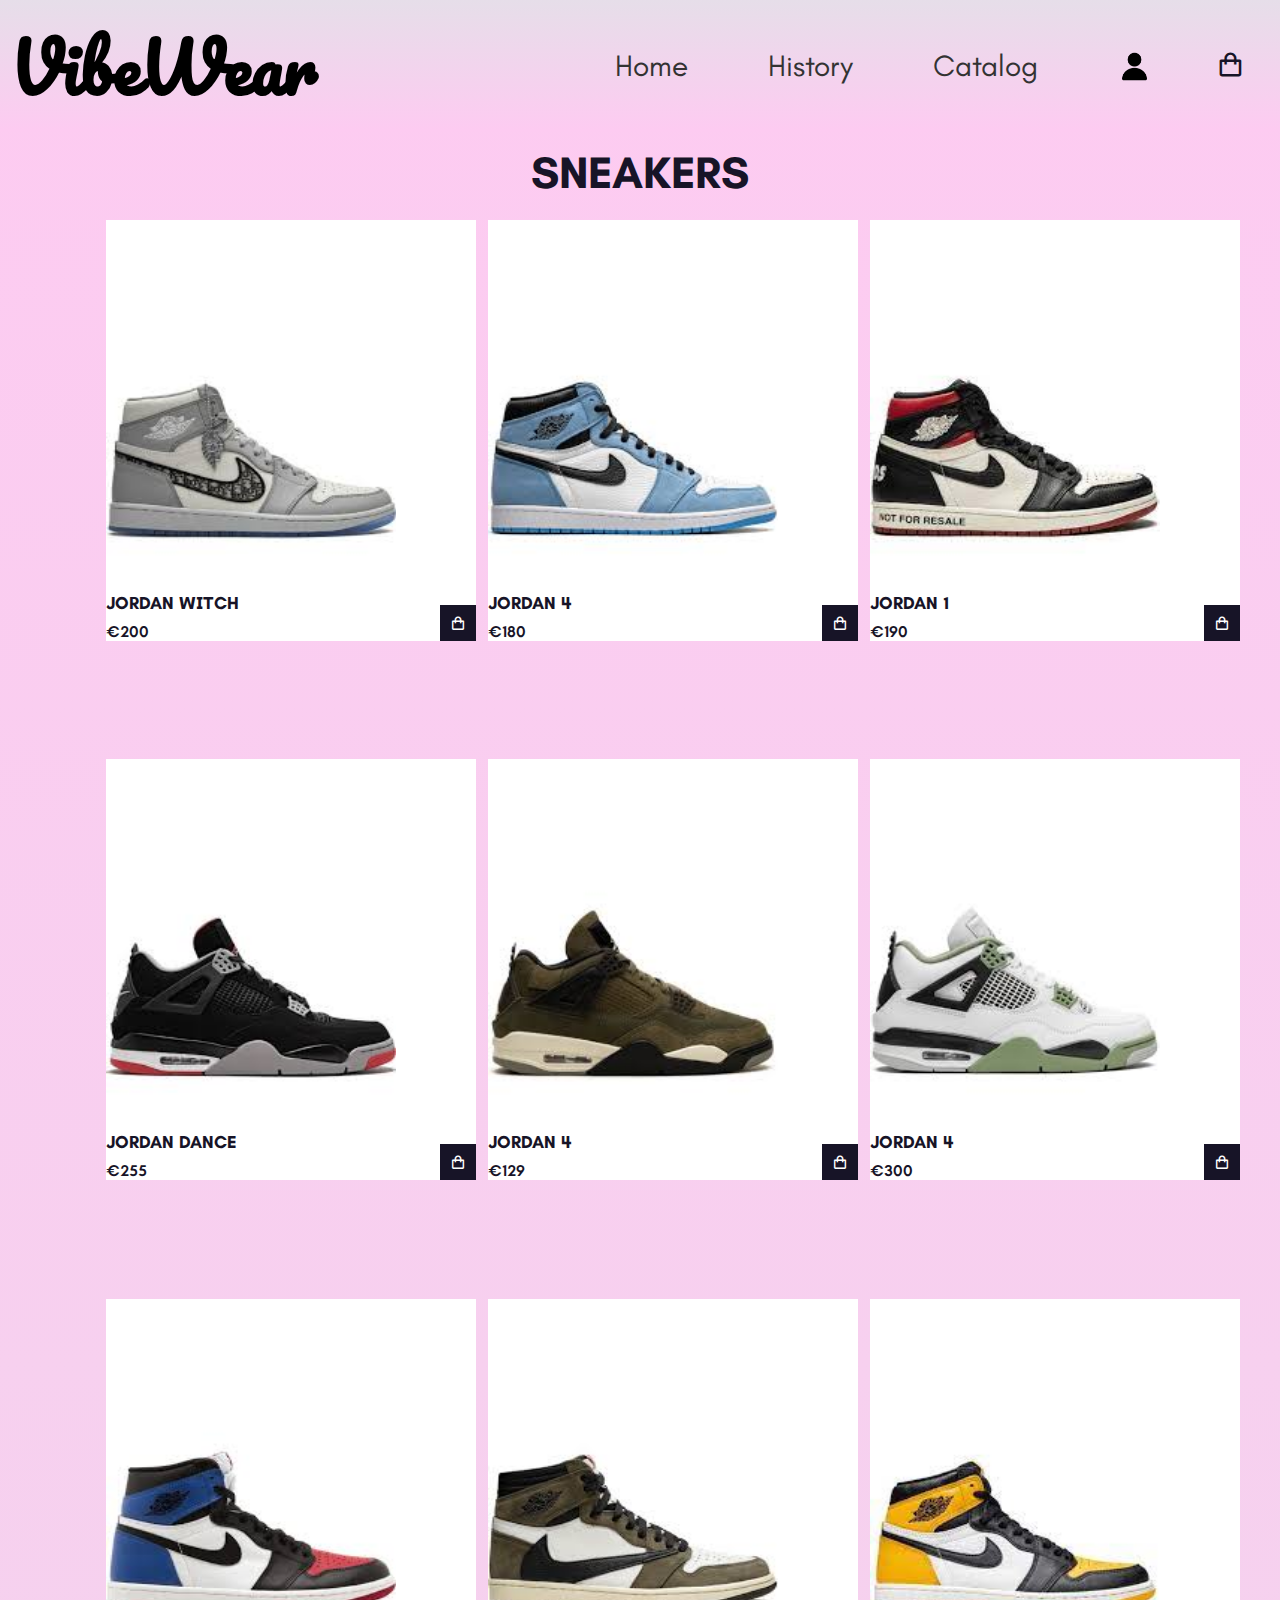
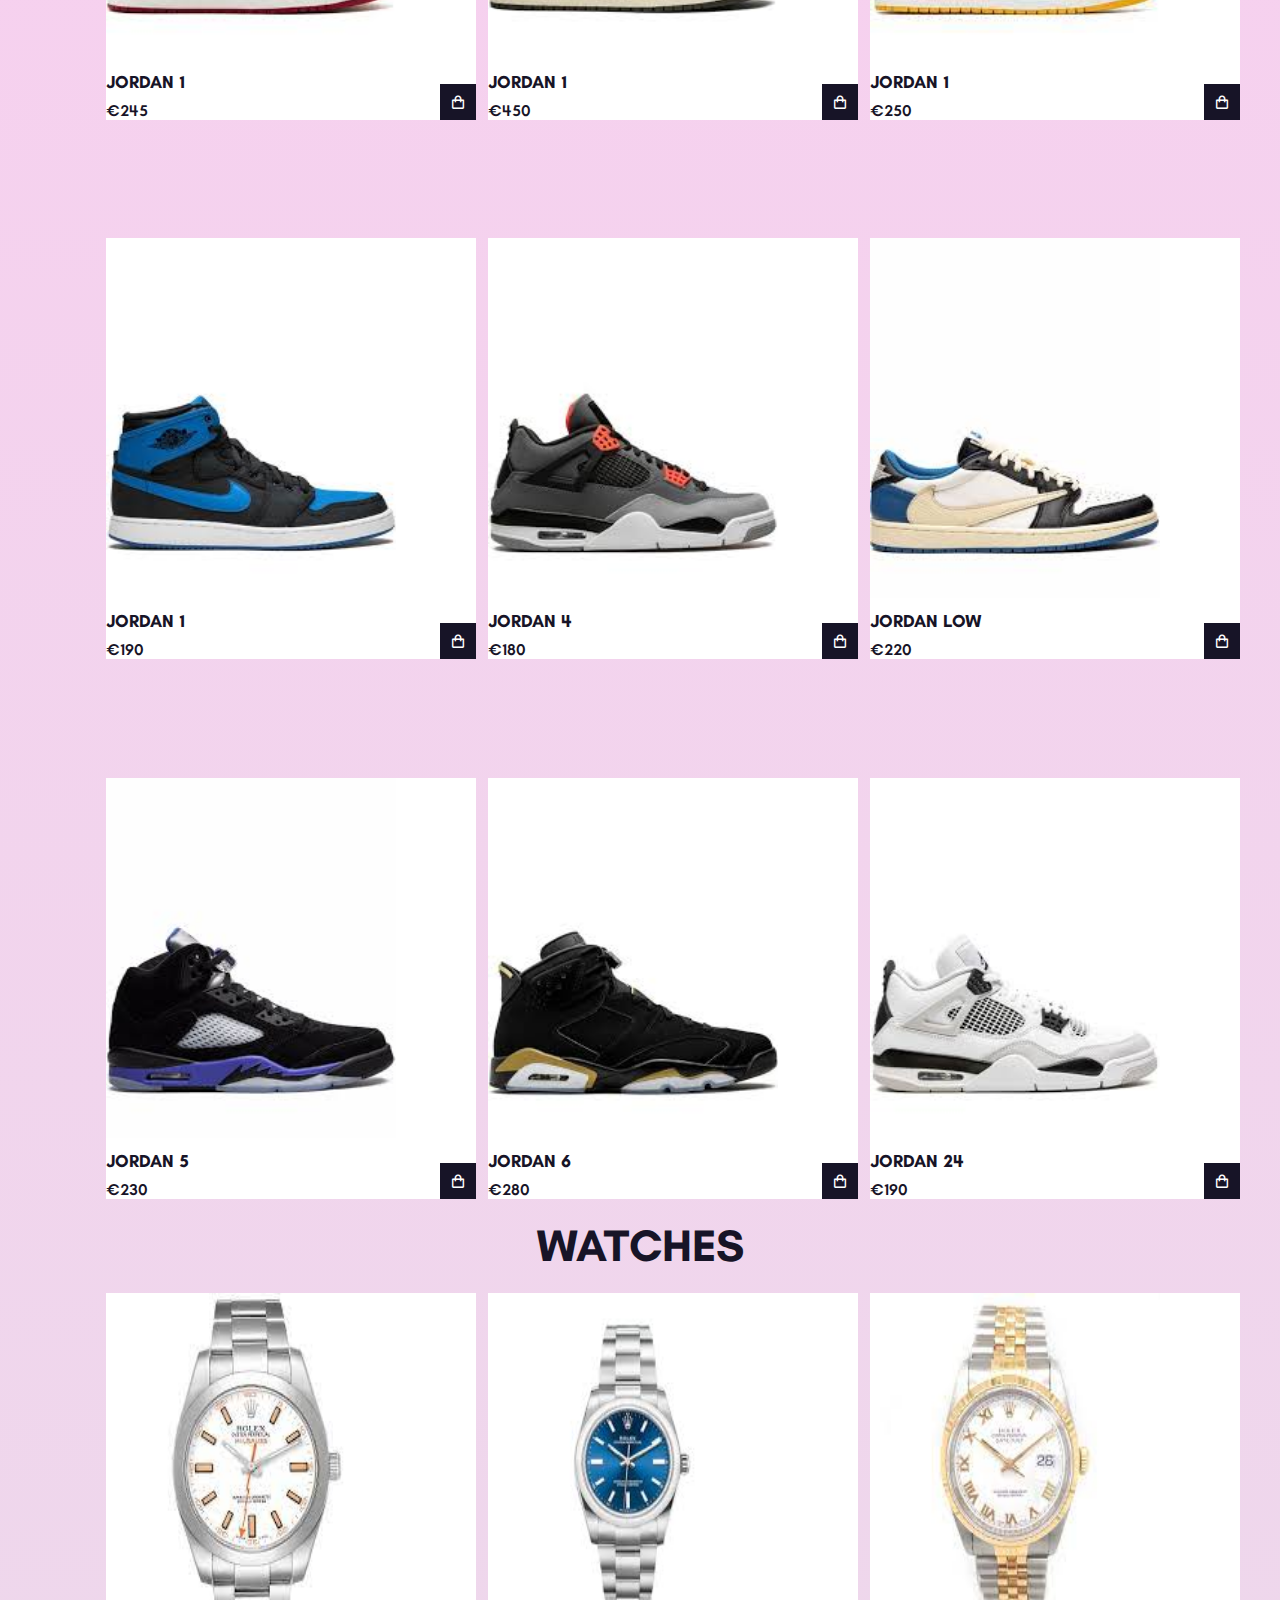
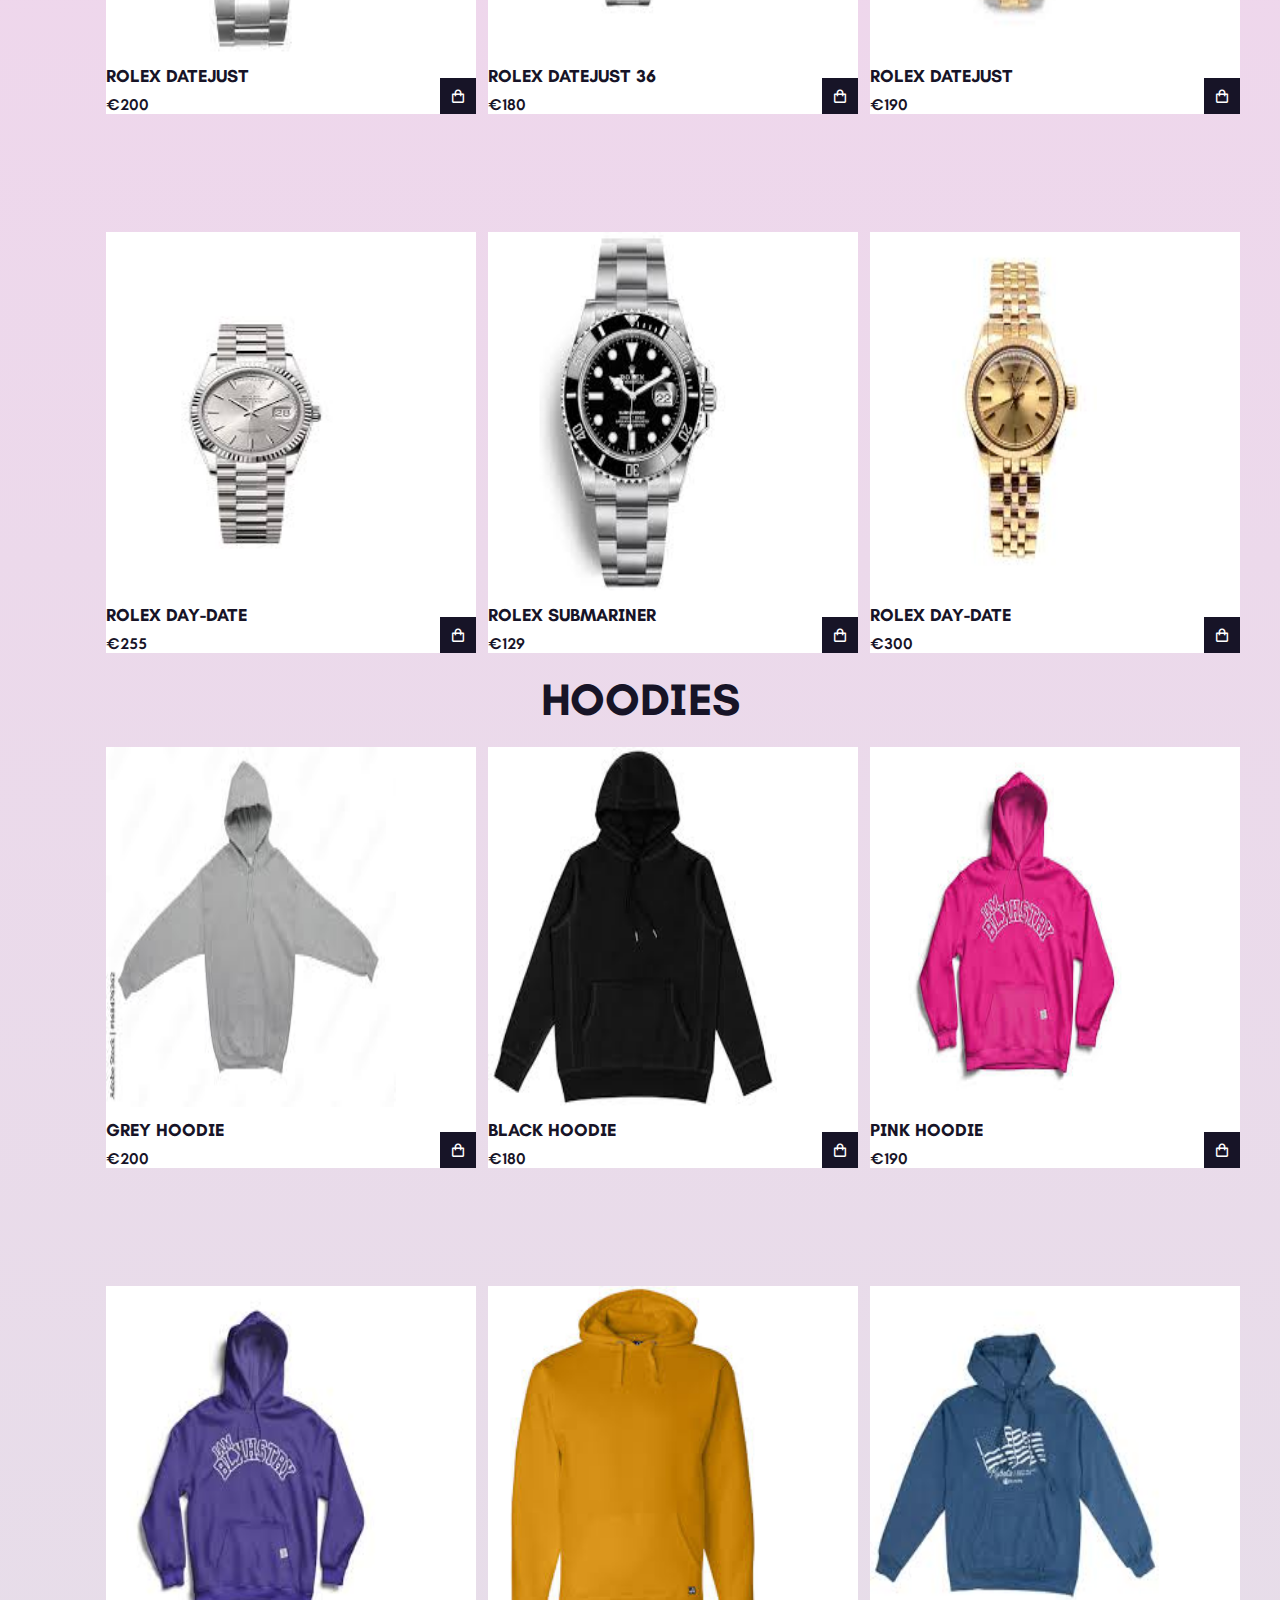
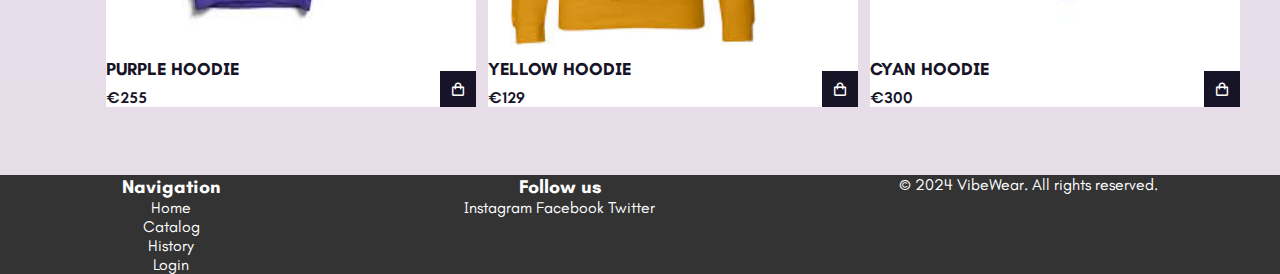
<file: Progetto/catalog.html>
<!DOCTYPE html>
<html lang="en">
<head>
    <meta charset="UTF-8">
    <meta name="viewport" content="width=device-width, initial-scale=1.0">
    <link rel="stylesheet" href="stylecatalog.css">  
    <link href='https://unpkg.com/boxicons@2.1.4/css/boxicons.min.css' rel='stylesheet'> 
    <link href="https://fonts.googleapis.com/css2?family=Cinzel:wght@400..900&family=Poetsen+One&family=Sriracha&family=Teachers:ital,wght@0,400..800;1,400..800&display=swap" rel="stylesheet">
    <link href="https://fonts.googleapis.com/css2?family=Pacifico&display=swap" rel="stylesheet">
    <title>Catalog</title>
</head>
<body>
    <header style="background-image: linear-gradient(to top, #fdcbf1 0%, #fdcbf1 1%, #e6dee9 100%);">
        <a href="index.html" class="logo"><h1>VibeWear</h1></a>
        <nav>
            <ul>
                <li><a href="index.html">Home</a></li>
                <li><a href="history.html">History</a></li>
                <li><a href="catalog.html">Catalog</a></li>
                <li><a href="login.html"><img src="img/user.png" style="margin-top: 10px;width:33px;height:33px;"></a></li>
                <li><i class='bx bx-shopping-bag' id="cart-icon"></i>
                    <div class="cart">
                        <h2 class="cart-title">Your Cart</h2>
                        <div class="cart-content">
        
                        </div>
                        <div class="total">
                            <div class="total-title">Total</div>
                            <div class="total-price">€0</div>
                        </div>
                        <button type="button" class="btn-buy"><a href="payment.html">Buy
                        </a></button>
                        <i class='bx bx-x' id="close-cart"></i>
                    </div></li>
            </ul>
        </nav> 
        
    </header>
    
    <section class="shop container">
        <h1 style="text-align: center; font-size: 45px; padding-top: 50px;">SNEAKERS</h1>
        <div class="shop-content">
            <!-- Box1 -->
            <div class="product-box">
                <img src="img/sneaker1.jpg" alt="" class="product-img">
                <h2 class="product-title">Jordan Witch</h2>
                <span class="price">€200</span>
                <i class='bx bx-shopping-bag add-cart'></i>
            </div>
            <!-- Box2 -->
            <div class="product-box">
                <img src="img/sneaker2.jpg" alt="" class="product-img">
                <h2 class="product-title">Jordan 4</h2>
                <span class="price">€180</span>
                <i class='bx bx-shopping-bag add-cart'></i>
            </div>
            <!-- Box3 -->
            <div class="product-box">
                <img src="img/sneaker3.jpg" alt="" class="product-img">
                <h2 class="product-title">Jordan 1</h2>
                <span class="price">€190</span>
                <i class='bx bx-shopping-bag add-cart'></i>
            </div>
            <!-- Box4 -->
            <div class="product-box">
                <img src="img/sneaker4.jpg" alt="" class="product-img">
                <h2 class="product-title">Jordan Dance</h2>
                <span class="price">€255</span>
                <i class='bx bx-shopping-bag add-cart'></i>
            </div>
            <!-- Box5 -->
            <div class="product-box">
                <img src="img/sneaker5.jpg" alt="" class="product-img">
                <h2 class="product-title">Jordan 4</h2>
                <span class="price">€129</span>
                <i class='bx bx-shopping-bag add-cart'></i>
            </div>
            <!-- Box6 -->
            <div class="product-box">
                <img src="img/sneaker6.jpg" alt="" class="product-img">
                <h2 class="product-title">Jordan 4</h2>
                <span class="price">€300</span>
                <i class='bx bx-shopping-bag add-cart'></i>
            </div>
            <!-- Box7 -->
            <div class="product-box">
                <img src="img/sneaker7.jpg" alt="" class="product-img">
                <h2 class="product-title">Jordan 1</h2>
                <span class="price">€245</span>
                <i class='bx bx-shopping-bag add-cart'></i>
            </div>
            <!-- Box8 -->
            <div class="product-box">
                <img src="img/sneaker8.jpg" alt="" class="product-img">
                <h2 class="product-title">Jordan 1</h2>
                <span class="price">€450</span>
                <i class='bx bx-shopping-bag add-cart'></i>
            </div>
            <!-- Box9 -->
            <div class="product-box">
                <img src="img/sneaker9.jpg" alt="" class="product-img">
                <h2 class="product-title">Jordan 1</h2>
                <span class="price">€250</span>
                <i class='bx bx-shopping-bag add-cart'></i>
            </div>
            <!-- Box10 -->
            <div class="product-box">
                <img src="img/sneaker10.jpg" alt="" class="product-img">
                <h2 class="product-title">Jordan 1</h2>
                <span class="price">€190</span>
                <i class='bx bx-shopping-bag add-cart'></i>
            </div>
            <!-- Box11 -->
            <div class="product-box">
                <img src="img/sneaker11.jpg" alt="" class="product-img">
                <h2 class="product-title">Jordan 4</h2>
                <span class="price">€180</span>
                <i class='bx bx-shopping-bag add-cart'></i>
            </div>
            <!-- Box12 -->
            <div class="product-box">
                <img src="img/sneaker12.jpg" alt="" class="product-img">
                <h2 class="product-title">Jordan low</h2>
                <span class="price">€220</span>
                <i class='bx bx-shopping-bag add-cart'></i>
            </div>
            <!-- Box13 -->
            <div class="product-box">
                <img src="img/sneaker13.jpg" alt="" class="product-img">
                <h2 class="product-title">Jordan 5</h2>
                <span class="price">€230</span>
                <i class='bx bx-shopping-bag add-cart'></i>
            </div>
             <!-- Box14 -->
             <div class="product-box">
                <img src="img/sneaker14.jpg" alt="" class="product-img">
                <h2 class="product-title">Jordan 6</h2>
                <span class="price">€280</span>
                <i class='bx bx-shopping-bag add-cart'></i>
            </div>
            <!-- Box15 -->
            <div class="product-box">
                <img src="img/sneaker15.jpg" alt="" class="product-img">
                <h2 class="product-title">Jordan 24</h2>
                <span class="price">€190</span>
                <i class='bx bx-shopping-bag add-cart'></i>
            </div>
            <!-- Box16 -->
        </div>
        <h1 style="text-align: center; font-size: 45px;">WATCHES</h1>
        <div class="shop-content">
            <!-- Box1 -->
            <div class="product-box">
                <img src="img/watch1.jpg" alt="" class="product-img">
                <h2 class="product-title">Rolex DateJust</h2>
                <span class="price">€200</span>
                <i class='bx bx-shopping-bag add-cart'></i>
            </div>
            <!-- Box2 -->
            <div class="product-box">
                <img src="img/watch2.jpg" alt="" class="product-img">
                <h2 class="product-title">Rolex DateJust 36</h2>
                <span class="price">€180</span>
                <i class='bx bx-shopping-bag add-cart'></i>
            </div>
            <!-- Box3 -->
            <div class="product-box">
                <img src="img/watch3.jpg" alt="" class="product-img">
                <h2 class="product-title">Rolex DateJust</h2>
                <span class="price">€190</span>
                <i class='bx bx-shopping-bag add-cart'></i>
            </div>
            <!-- Box4 -->
            <div class="product-box">
                <img src="img/watch4.jpg" alt="" class="product-img">
                <h2 class="product-title">Rolex Day-Date</h2>
                <span class="price">€255</span>
                <i class='bx bx-shopping-bag add-cart'></i>
            </div>
            <!-- Box5 -->
            <div class="product-box">
                <img src="img/watch5.jpg" alt="" class="product-img">
                <h2 class="product-title">Rolex Submariner</h2>
                <span class="price">€129</span>
                <i class='bx bx-shopping-bag add-cart'></i>
            </div>
            <!-- Box6 -->
            <div class="product-box">
                <img src="img/watch6.jpg" alt="" class="product-img">
                <h2 class="product-title">Rolex Day-Date</h2>
                <span class="price">€300</span>
                <i class='bx bx-shopping-bag add-cart'></i>
            </div>
            <!-- Box8 -->
            </div>
            <h1 style="text-align: center; font-size: 45px;">HOODIES</h1>
            <div class="shop-content">
                <!-- Box1 -->
                <div class="product-box">
                    <img src="img/hoodie1.jpg" alt="" class="product-img">
                    <h2 class="product-title">Grey Hoodie</h2>
                    <span class="price">€200</span>
                    <i class='bx bx-shopping-bag add-cart'></i>
                </div>
                <!-- Box2 -->
                <div class="product-box">
                    <img src="img/hoodie2.jpg" alt="" class="product-img">
                    <h2 class="product-title">Black Hoodie</h2>
                    <span class="price">€180</span>
                    <i class='bx bx-shopping-bag add-cart'></i>
                </div>
                <!-- Box3 -->
                <div class="product-box">
                    <img src="img/hoodie3.jpg" alt="" class="product-img">
                    <h2 class="product-title">Pink Hoodie</h2>
                    <span class="price">€190</span>
                    <i class='bx bx-shopping-bag add-cart'></i>
                </div>
                <!-- Box4 -->
                <div class="product-box">
                    <img src="img/hoodie4.jpg" alt="" class="product-img">
                    <h2 class="product-title">Purple Hoodie</h2>
                    <span class="price">€255</span>
                    <i class='bx bx-shopping-bag add-cart'></i>
                </div>
                <!-- Box5 -->
                <div class="product-box">
                    <img src="img/hoodie5.jpg" alt="" class="product-img">
                    <h2 class="product-title">Yellow Hoodie</h2>
                    <span class="price">€129</span>
                    <i class='bx bx-shopping-bag add-cart'></i>
                </div>
                <!-- Box6 -->
                <div class="product-box">
                    <img src="img/hoodie6.jpg" alt="" class="product-img">
                    <h2 class="product-title"> Cyan Hoodie</h2>
                    <span class="price">€300</span>
                    <i class='bx bx-shopping-bag add-cart'></i>
                </div>
    </section>
    <footer>
        <div class="footer-content">
            <div class="footer-nav">
                <h3>Navigation</h3>
                <ul>
                    <li><a href="index.html">Home</a></li>
                    <li><a href="catalog.html">Catalog</a></li>
                    <li><a href="history.html">History</a></li>
                    <li><a href="login.html">Login</a></li>
                </ul>
            </div>
            <div class="footer-social">
                <h3>Follow us</h3>
                <a href="#Instagram">Instagram</a>
                <a href="#Facebook">Facebook</a>
                <a href="#Twitter">Twitter</a>
            </div>
            <div class="footer-legal">
                <p>&copy; 2024 VibeWear. All rights reserved.</p>
            </div>
        </div>
    </footer>
    <script src="script.js"></script>
</body>
</html>
</file>
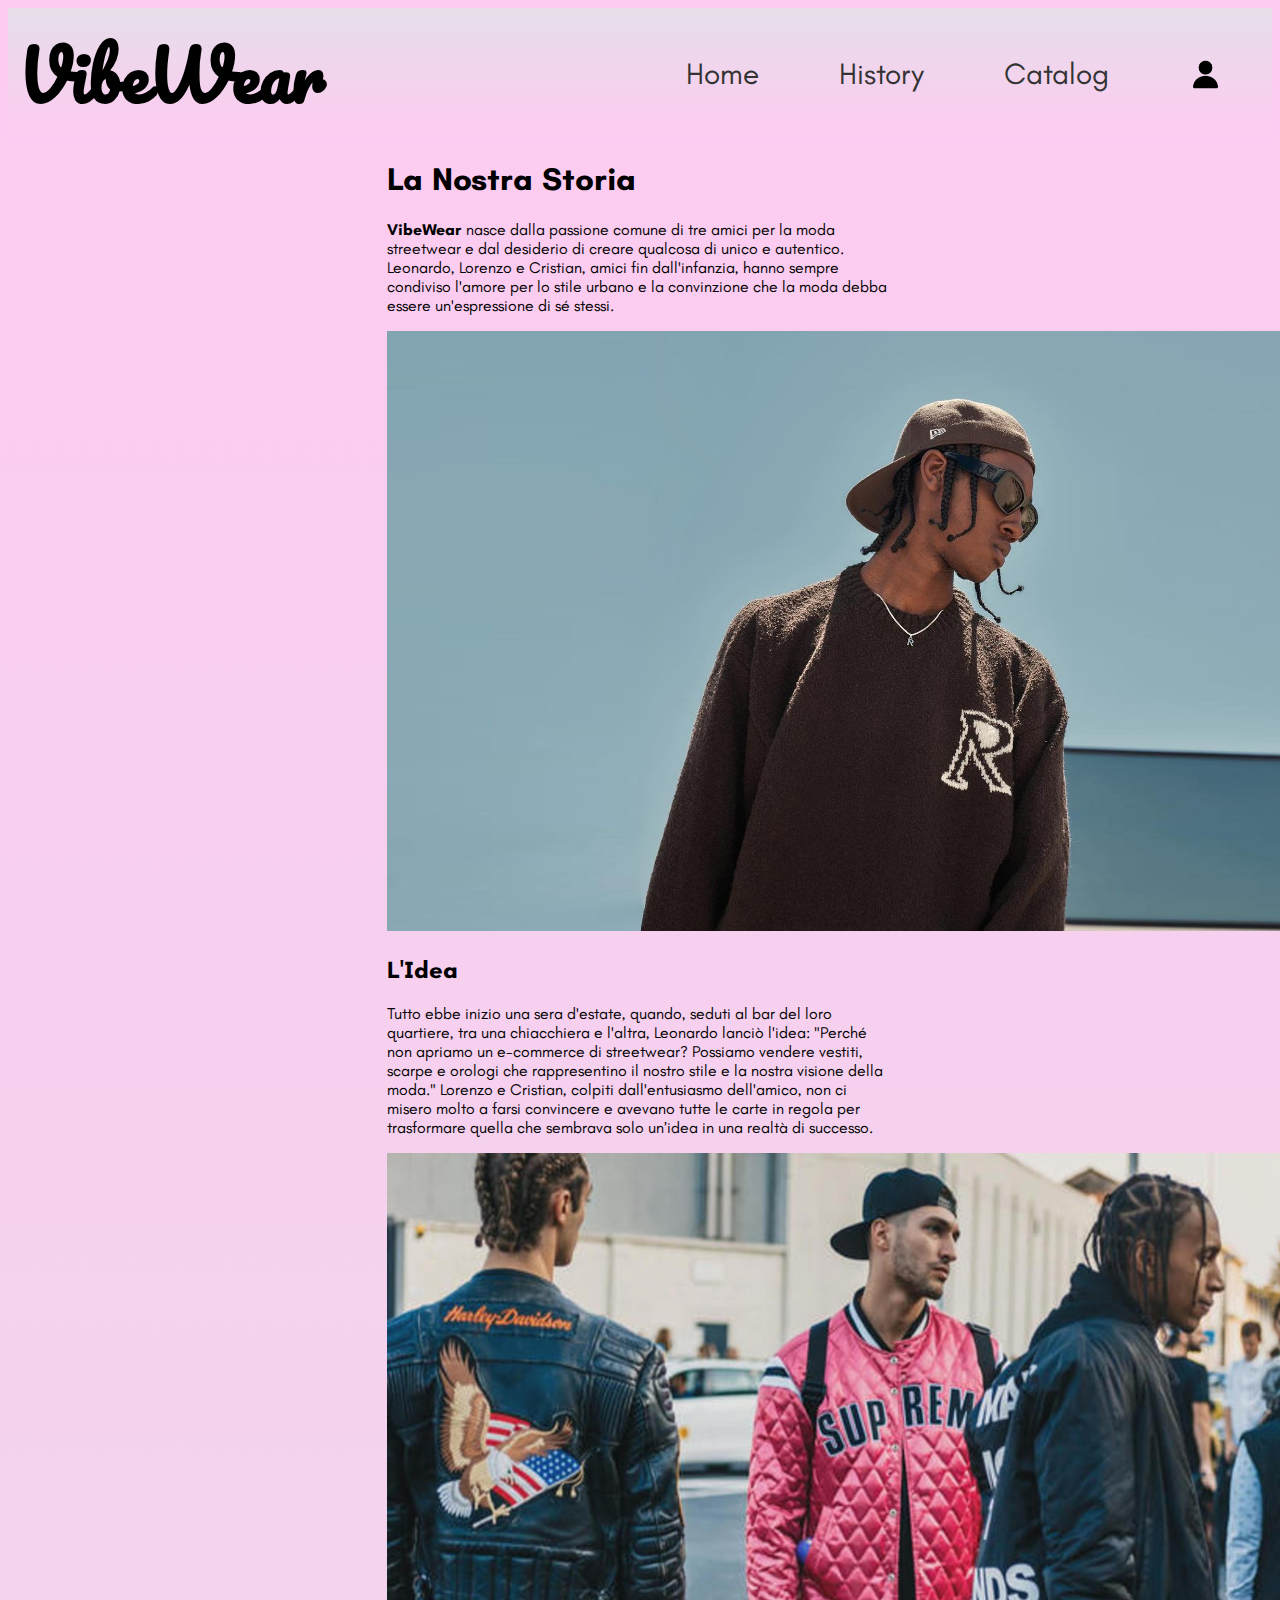
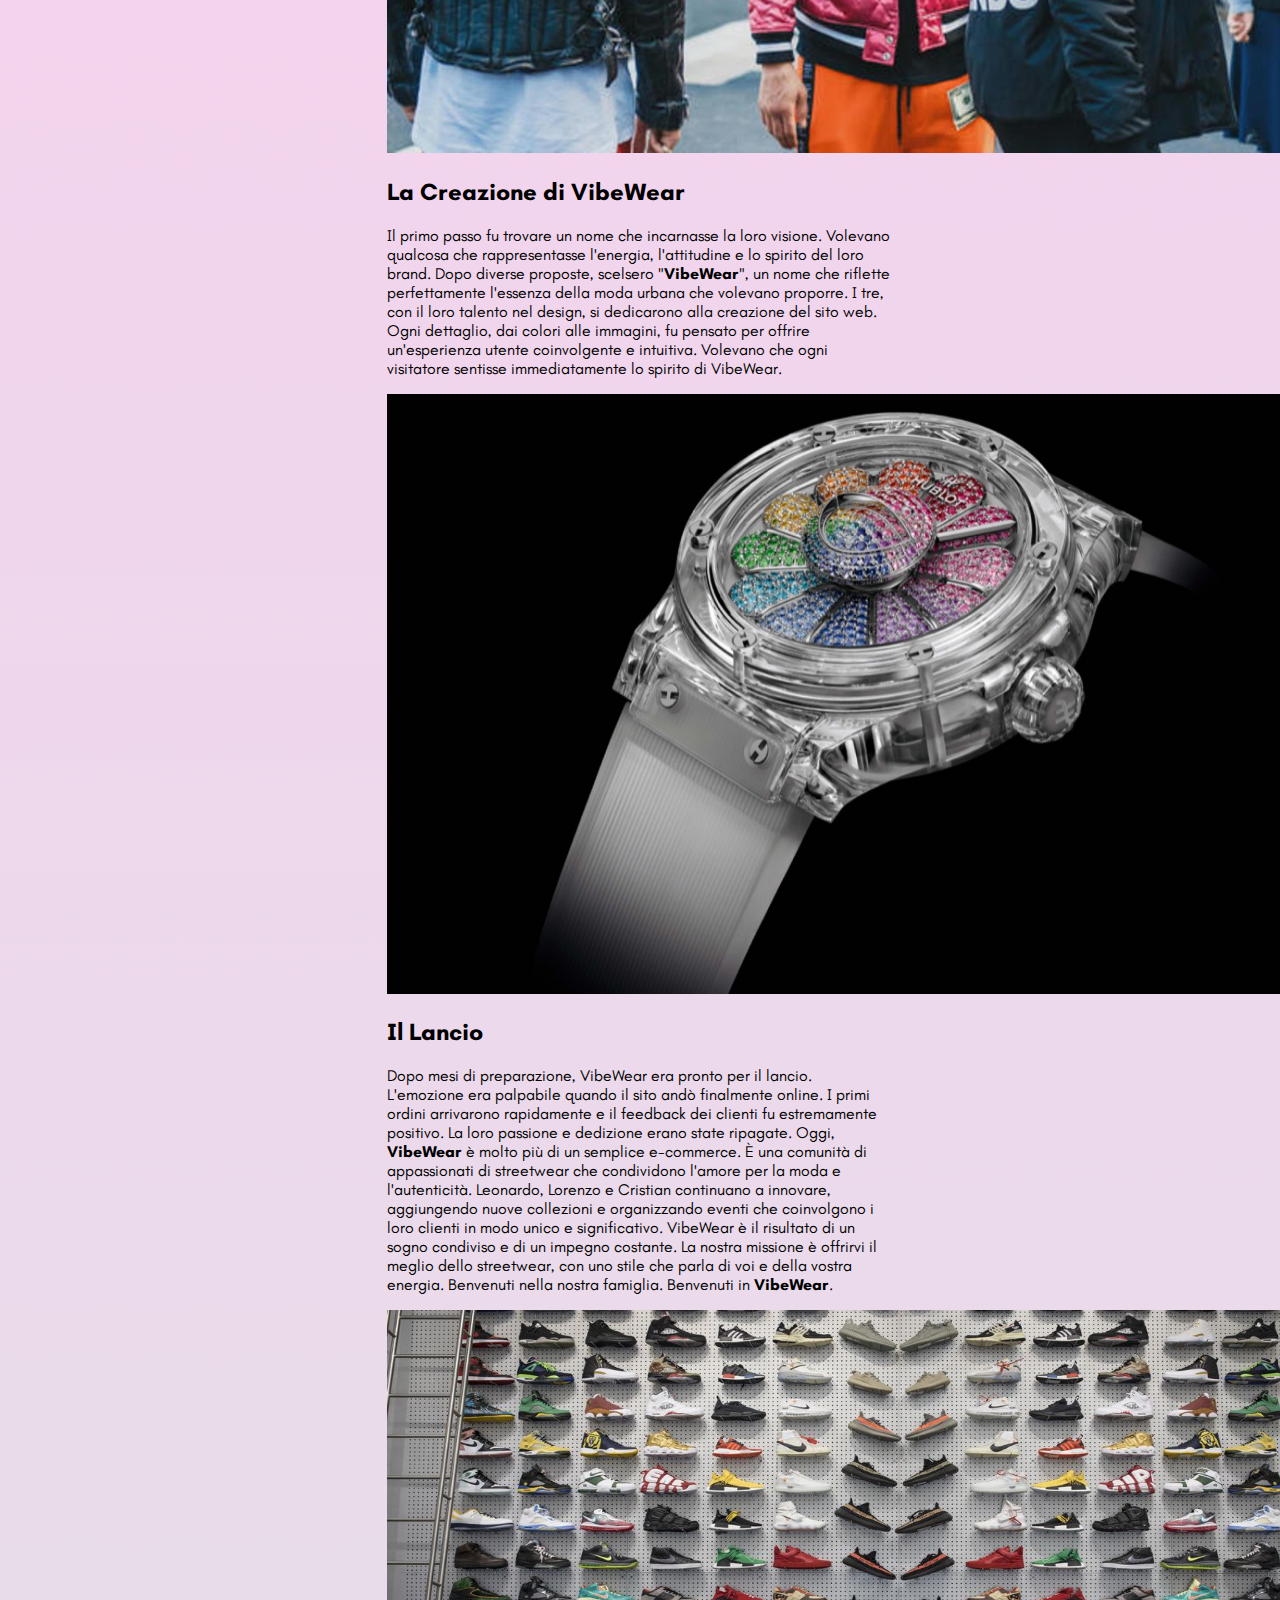
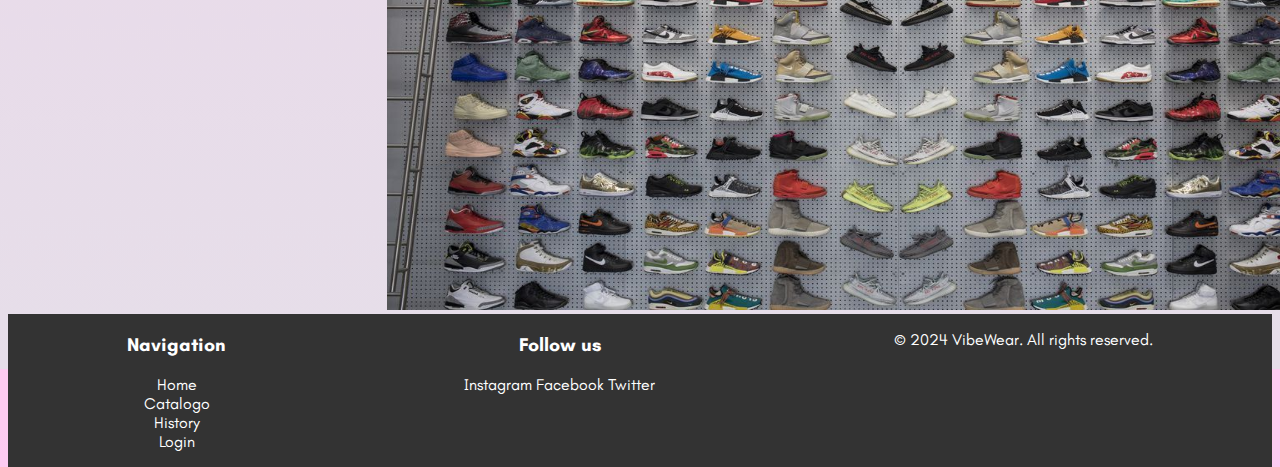
<file: Progetto/history.html>
<!DOCTYPE html>
<html lang="it">
<head>
    <meta charset="UTF-8">
    <meta name="viewport" content="width=device-width, initial-scale=1.0">
    <title>History</title>
    <link rel="stylesheet" href="style.css">
    <link href="https://fonts.googleapis.com/css2?family=Cinzel:wght@400..900&family=Poetsen+One&family=Sriracha&family=Teachers:ital,wght@0,400..800;1,400..800&display=swap" rel="stylesheet">
    <link href="https://fonts.googleapis.com/css2?family=Pacifico&display=swap" rel="stylesheet">
    <script src="script.js"></script>

</head>
<body style="background-image: linear-gradient(to bottom, #fdcbf1 0%, #fdcbf1 1%, #e6dee9 100%);">
    <header style="background-image: linear-gradient(to top, #fdcbf1 0%, #fdcbf1 1%, #e6dee9 100%);">
        <a href="index.html"><h1>VibeWear</h1></a>
        <nav>
            <ul>
                <li><a href="index.html">Home</a></li>
                <li><a href="history.html">History</a></li>
                <li><a href="catalog.html">Catalog</a></li>
                <li><a href="login.html"><img src="img/user.png" style="margin-top: 10px;width:33px;height:33px;"></a></li>

            </ul>
        </nav>
    </header>
    <div class="history">
        <h1>La Nostra Storia</h1>
    <p><strong>VibeWear</strong> nasce dalla passione comune di tre amici per la moda streetwear e dal desiderio di creare qualcosa di unico e autentico. 
        Leonardo, Lorenzo e Cristian, amici fin dall'infanzia, hanno sempre condiviso l'amore per lo stile urbano e la convinzione che la 
        moda debba essere un'espressione di sé stessi.
    </p>
    <img src="img/streetwear1.jpg" class="images">
    <h2>L'Idea</h2>
    <p>Tutto ebbe inizio una sera d'estate, quando, seduti al bar del loro quartiere, tra una chiacchiera e l'altra, Leonardo lanciò l'idea: 
        "Perché non apriamo un e-commerce di streetwear? Possiamo vendere vestiti, scarpe e orologi che rappresentino il nostro stile e la nostra visione della moda."
        Lorenzo e Cristian, colpiti dall'entusiasmo dell'amico, non ci misero molto a farsi convincere e avevano tutte le carte in regola per trasformare quella 
        che sembrava solo un’idea in una realtà di successo.
    </p>
    <img src="img/streetwear2.jpg" class="images">
    <h2>La Creazione di VibeWear</h2>
    <p>Il primo passo fu trovare un nome che incarnasse la loro visione. Volevano qualcosa che rappresentasse l'energia, l'attitudine e lo spirito del loro brand. 
        Dopo diverse proposte, scelsero "<strong>VibeWear</strong>", un nome che riflette perfettamente l'essenza della moda urbana che volevano proporre.
        I tre, con il loro talento nel design, si dedicarono alla creazione del sito web. 
        Ogni dettaglio, dai colori alle immagini, fu pensato per offrire un'esperienza utente coinvolgente e intuitiva. 
        Volevano che ogni visitatore sentisse immediatamente lo spirito di VibeWear.
    </p>
    <img src="img/streetwear3.png" class="images">
    <h2>Il Lancio</h2>
    <p>
        Dopo mesi di preparazione, VibeWear era pronto per il lancio. L'emozione era palpabile quando il sito andò finalmente online. 
        I primi ordini arrivarono rapidamente e il feedback dei clienti fu estremamente positivo. 
        La loro passione e dedizione erano state ripagate.
        Oggi, <strong>VibeWear</strong> è molto più di un semplice e-commerce. 
        È una comunità di appassionati di streetwear che condividono l'amore per la moda e l'autenticità. 
        Leonardo, Lorenzo e Cristian continuano a innovare, aggiungendo nuove collezioni e organizzando eventi che coinvolgono i loro clienti in modo unico e significativo.
        VibeWear è il risultato di un sogno condiviso e di un impegno costante. 
        La nostra missione è offrirvi il meglio dello streetwear, con uno stile che parla di voi e della vostra energia. Benvenuti nella nostra famiglia. Benvenuti in <strong>VibeWear</strong>.
    </p>
    <img src="img/streetwear4.jpg" class="images">
    </div>
    
    <footer>
        <div class="footer-content">
            <div class="footer-nav">
                <h3>Navigation</h3>
                <ul>
                    <li><a href="index.html">Home</a></li>
                    <li><a href="catalog.html">Catalogo</a></li>
                    <li><a href="history.html">History</a></li>
                    <li><a href="login.html">Login</a></li>
                </ul>
            </div>
            <div class="footer-social">
                <h3>Follow us</h3>
                <a href="#Instagram">Instagram</a>
                <a href="#Facebook">Facebook</a>
                <a href="#Twitter">Twitter</a>
            </div>
            <div class="footer-legal">
                <p>&copy; 2024 VibeWear. All rights reserved.</p>
            </div>
        </div>
    </footer>
</body>
</html>
</file>
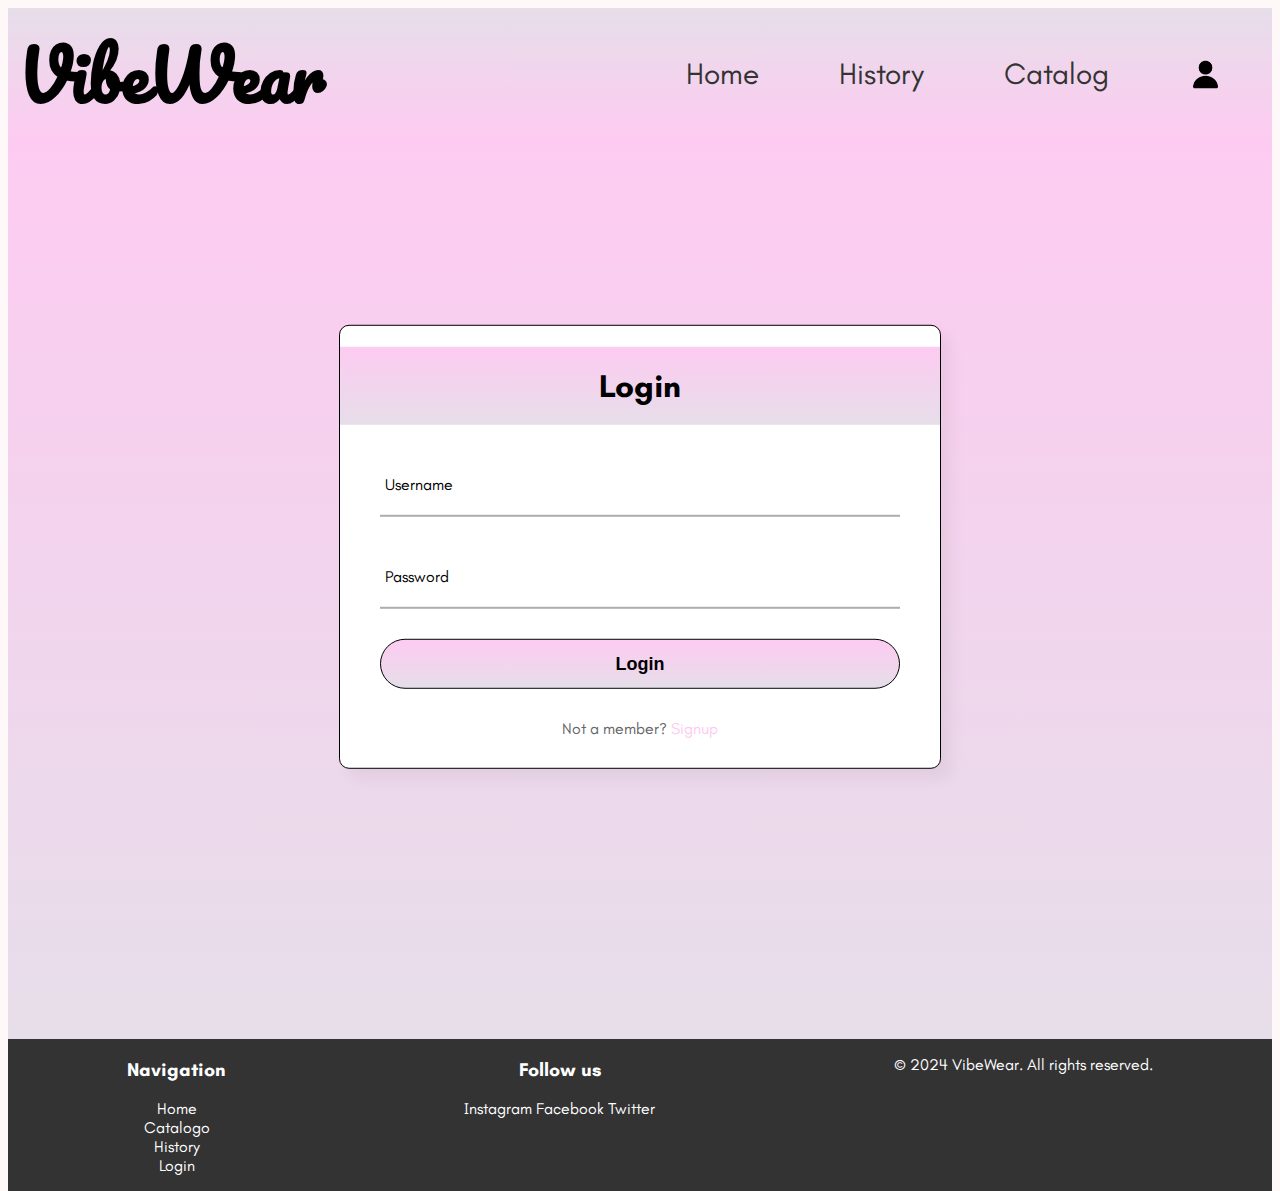
<file: Progetto/login.html>
<!DOCTYPE html>
<html lang="it">
<head>
    <meta charset="UTF-8">
    <meta name="viewport" content="width=device-width, initial-scale=1.0">
    <title>Login - VibeWear</title>
    <link rel="stylesheet" href="style.css">
    <link href="https://fonts.googleapis.com/css2?family=Cinzel:wght@400..900&family=Poetsen+One&family=Sriracha&family=Teachers:ital,wght@0,400..800;1,400..800&display=swap" rel="stylesheet">
    <link href="https://fonts.googleapis.com/css2?family=Pacifico&display=swap" rel="stylesheet">
    <script src="script.js"></script>
</head>
<body>
    <header style="background-image: linear-gradient(to top, #fdcbf1 0%, #fdcbf1 1%, #e6dee9 100%);">
        <a href="index.html"><h1>VibeWear</h1></a>
        <nav>
            <ul>
                <li><a href="index.html">Home</a></li>
                <li><a href="history.html">History</a></li>
                <li><a href="catalog.html">Catalog</a></li>
                <li><a href="login.html"><img src="img/user.png" style="margin-top: 10px;width:33px;height:33px;"></a></li>
            </ul>
        </nav>
    </header>
    <body>
        <div class="body_login">
        <div class="center">
          <h1>Login</h1>
          <form method="post" onsubmit="checkForm(event, 'login')">
            <div class="txt_field">
              <input type="text" required id="loginUsername">
              <label>Username</label>
            </div>
            <div class="txt_field">
              <input type="password" required id="loginPassword">
              <label>Password</label>
            </div>
            <input type="submit" value="Login" for="login">
            <div class="signup_link">
              Not a member? <a href="signup.html">Signup</a>
            </div>
          </form>
        </div>
    </div>
      </body>
   <footer>
        <div class="footer-content">
            <div class="footer-nav">
                <h3>Navigation</h3>
                <ul>
                    <li><a href="index.html">Home</a></li>
                    <li><a href="catalog.html">Catalogo</a></li>
                    <li><a href="history.html">History</a></li>
                    <li><a href="login.html">Login</a></li>
                </ul>
            </div>
            <div class="footer-social">
                <h3>Follow us</h3>
                <a href="#Instagram">Instagram</a>
                <a href="#Facebook">Facebook</a>
                <a href="#Twitter">Twitter</a>
            </div>
            <div class="footer-legal">
                <p>&copy; 2024 VibeWear. All rights reserved.</p>
            </div>
        </div>
    </footer>
</body>
</html>
</file>
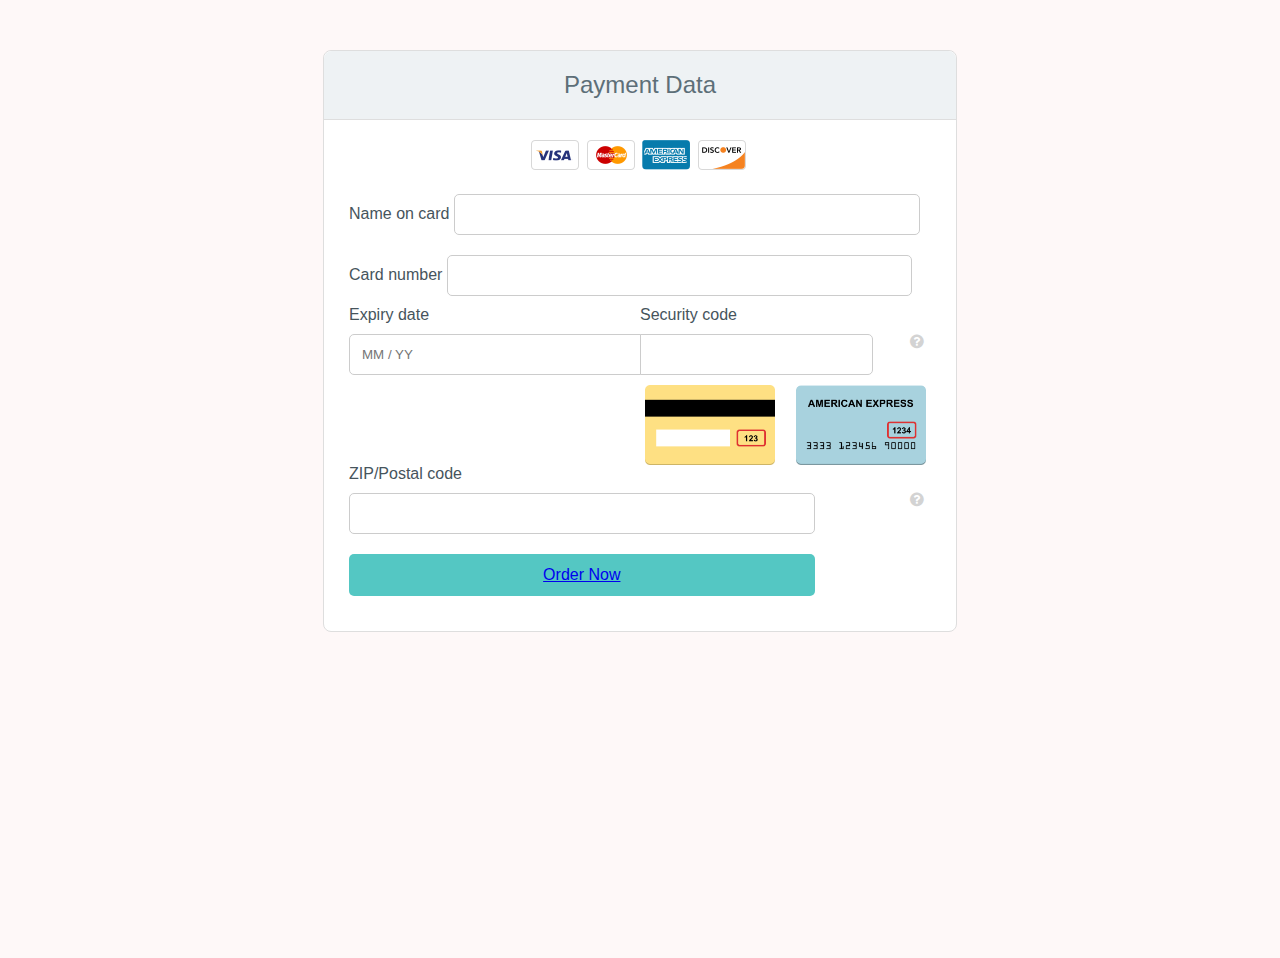
<file: Progetto/payment.html>
<!DOCTYPE html>
<html lang="en">
<head>
    <meta charset="UTF-8">
    <meta name="viewport" content="width=device-width, initial-scale=1.0">
    <link rel="stylesheet" href="style.css">
    <link href='https://fonts.googleapis.com/css?family=Open+Sans:400,300' rel='stylesheet' type='text/css'>
    <link rel="stylesheet" href="//maxcdn.bootstrapcdn.com/font-awesome/4.3.0/css/font-awesome.min.css">
    <title>Document</title>
</head>
<body>
    <div class="container">
        <div id="Checkout" class="inline">
            <h1>Payment Data</h1>
            <div class="card-row">
                <span class="visa"></span>
                <span class="mastercard"></span>
                <span class="amex"></span>
                <span class="discover"></span>
            </div>
            <form>
                <div class="form-group">
                    <label or="NameOnCard">Name on card</label>
                    <input id="NameOnCard" class="form-control" type="text" maxlength="255"></input>
                </div>
                <div class="form-group">
                    <label for="CreditCardNumber">Card number</label>
                    <input id="CreditCardNumber" class="null card-image form-control" type="text"></input>
                </div>
                <div class="expiry-date-group form-group">
                    <label for="ExpiryDate">Expiry date</label>
                    <input id="ExpiryDate" class="form-control" type="text" placeholder="MM / YY" maxlength="7"></input>
                </div>
                <div class="security-code-group form-group">
                    <label for="SecurityCode">Security code</label>
                    <div class="input-container" >
                        <input id="SecurityCode" class="form-control" type="text" ></input>
                        <i id="cvc" class="fa fa-question-circle"></i>
                    </div>
                    <div class="cvc-preview-container two-card hide">
                        <div class="amex-cvc-preview"></div>
                        <div class="visa-mc-dis-cvc-preview"></div>
                    </div>
                </div>
                <div class="zip-code-group form-group">
                    <label for="ZIPCode">ZIP/Postal code</label>
                    <div class="input-container">
                        <input id="ZIPCode" class="form-control" type="text" maxlength="10"></input>
                        <a tabindex="0" role="button" data-toggle="popover" data-trigger="focus" data-placement="left" data-content="Enter the ZIP/Postal code for your credit card billing address."><i class="fa fa-question-circle"></i></a>
                    </div>
                </div>
                <button id="PayButton" class="btn btn-block btn-success submit-button" type="submit">
                    <a href="catalog.html">Order Now</a>
                </button>
            </form>
        </div>
      </div>
      <script src="script.js"></script>
</body>
</html>
</file>
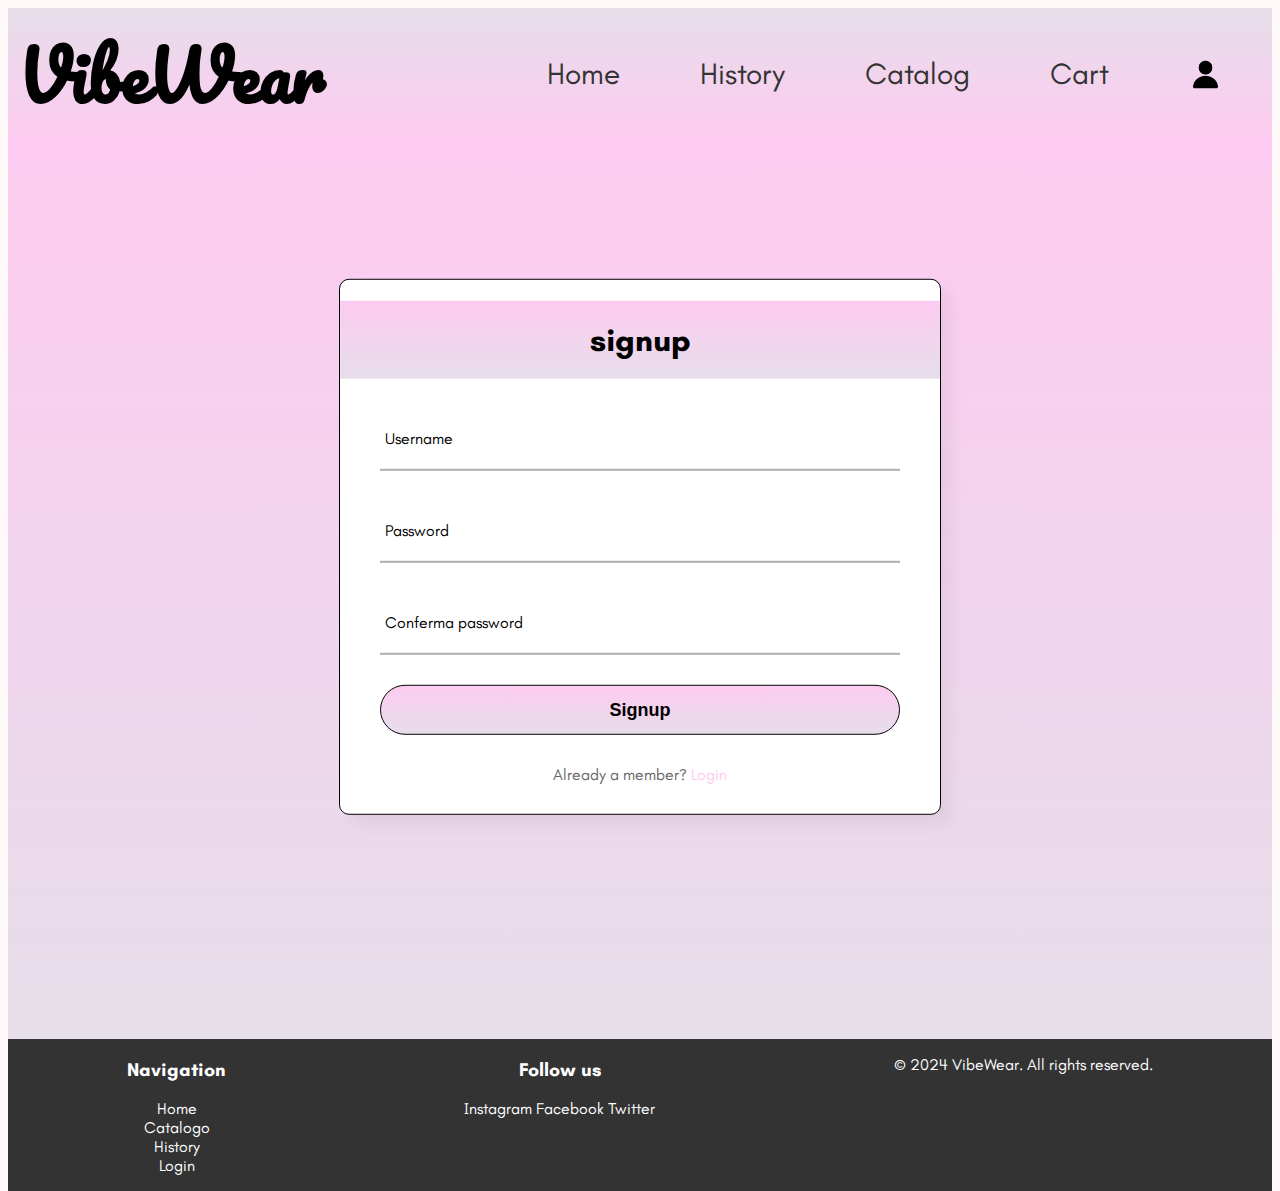
<file: Progetto/signup.html>
<!DOCTYPE html>
<html lang="it">
<head>
    <meta charset="UTF-8">
    <meta name="viewport" content="width=device-width, initial-scale=1.0">
    <title>Login - VibeWear</title>
    <link rel="stylesheet" href="style.css">
    <link href="https://fonts.googleapis.com/css2?family=Cinzel:wght@400..900&family=Poetsen+One&family=Sriracha&family=Teachers:ital,wght@0,400..800;1,400..800&display=swap" rel="stylesheet">
    <link href="https://fonts.googleapis.com/css2?family=Pacifico&display=swap" rel="stylesheet">
    <script src="script.js"></script>
</head>
<body>
    <header style="background-image: linear-gradient(to top, #fdcbf1 0%, #fdcbf1 1%, #e6dee9 100%);">
        <a href="index.html"><h1>VibeWear</h1></a>
        <nav>
            <ul>
                <li><a href="index.html">Home</a></li>
                <li><a href="history.html">History</a></li>
                <li><a href="catalog.html">Catalog</a></li>
                <li><a href="cart.html">Cart</a></li>
                <li><a href="login.html"><img src="img/user.png" style="margin-top: 10px;width:33px;height:33px;"></a></li>
            </ul>
        </nav>
    </header>
    <body>
        <div class="body_login">
        <div class="center">
          <h1>signup</h1>
          <form method="post" onsubmit="checkForm(event, 'signup')">
            <div class="txt_field">
              <input type="text" required id="usernameSignup">
              <label>Username</label>
            </div>
            <div class="txt_field">
              <input type="password" required id="passwordSignup">
              <label>Password</label>
            </div>
            <div class="txt_field">
                <input type="password" required id="passwordSignup2">
                <label>Conferma password</label>
              </div>
              <input type="submit" value="Signup" for="signup">
            <div class="signup_link">
              Already a member? <a href="login.html">Login</a>
            </div>
          </form>
        </div>
    </div>
      </body>
   <footer>
        <div class="footer-content">
            <div class="footer-nav">
                <h3>Navigation</h3>
                <ul>
                    <li><a href="index.html">Home</a></li>
                    <li><a href="catalog.html">Catalogo</a></li>
                    <li><a href="history.html">History</a></li>
                    <li><a href="login.html">Login</a></li>
                </ul>
            </div>
            <div class="footer-social">
                <h3>Follow us</h3>
                <a href="#Instagram">Instagram</a>
                <a href="#Facebook">Facebook</a>
                <a href="#Twitter">Twitter</a>
            </div>
            <div class="footer-legal">
                <p>&copy; 2024 VibeWear. All rights reserved.</p>
            </div>
        </div>
    </footer>
</body>
</html>
</file>
<file: Progetto/stylecatalog.css>
* {
    font-family: "Teachers", sans-serif;
    margin: 0;
    padding: 0;
    scroll-padding-top: 2rem;
    scroll-behavior: smooth;
    box-sizing: border-box;
    list-style: none;
    text-decoration: none;
}

:root {
    --main-color: #fd4646;
    --text-color: #171427;
    --bg-color: #fff;
}

img {
    width: 100%;
}

body {
    color: var(--text-color);
    background-image: linear-gradient(to bottom, #fdcbf1 0%, #fdcbf1 1%, #e6dee9 100%);
}

.container {
    max-width: 1068px;
    margin: auto;
    width: 100%;
    
    
}
footer {
    text-align: center;
    color: white;
    position:absolute, bottom;
    top:0cqmax;
    width: 100%;
}

.footer-content {
    display: flex;
    justify-content: space-around;
    background-color: #333;
}

.footer-nav ul, .footer-social a {
    list-style: none;
    padding: 0;
}
section {
    padding: 4rem 0 3rem;
    
}
header {
    padding: 5px 10px;
    display: flex;
    justify-content: space-between;
    align-items: center;
    position: fixed;
    top: 0;
    left: 0;
    width: 100%;
    z-index: 100;
}

header h1 {
    margin: 0;
    font-family: "Pacifico", cursive;
    font-size: 69px;
    color: black;
}

header a, nav ul li a, .footer-nav ul li a, .footer-social a {
    text-decoration: none;
    color: inherit;
}

nav ul {
    list-style-type: none;
    padding: 0;
    margin: 0;
    display: flex;
    justify-content: center;
    align-items: center;
}

nav ul li {
    margin: 0 25px;
}

nav ul li a {
    font-size: 30px;
    border-radius: 5px;
    transition: 0.3s;
    background-color: transparent;
    color: #333;
    padding: 10px 15px;
}

nav ul li a:hover, nav ul li a:focus {
    background-color: #ddd;
    color: #fff;
    transform: scale(1.1);
}
.nav {
    display: flex;
    align-items: center;
    justify-content: space-between;
    padding: 20px 0;
}

.logo {
    font-size: 1.1rem;
    color: var(--text-color);
    font-weight: 400;
}

#cart-icon {
    font-size: 1.8rem;
    cursor: pointer;
}


.cart {
    position: fixed;
    top: 0;
    right: -100%;
    width: 360px;
    min-height: 100vh;
    padding: 20px;
    background: var(--bg-color);
    box-shadow: -2px 0 4px rgba(0, 0, 0, 0.1);
    transition: 0.3s;
}

.cart.active {
    right: 0;
}

.cart-title {
    text-align: center;
    font-size: 1.5rem;
    font-weight: 600;
    margin-top: 2rem;
}

.cart-box {
    display: grid;
    grid-template-columns: 32% 50% 18%;
    align-items: center;
    gap: 1rem;
    margin-top: 1rem;
}

.cart-img {
    width: 100px;
    height: 100px;
    object-fit: contain;
    padding: 10px;
}

.detail-box {
    display: grid;
    gap: 0.5rem;
}

.cart-product-title {
    font-size: 1rem;
    text-transform: uppercase;
}

.cart-price {
    font-weight: 500;
}

.cart-quantity {
    border: 1px solid var(--text-color);
    outline-color: var(--main-color);
    width: 2.4rem;
    text-align: center;
    font-size: 1rem;
}

.cart-remove {
    font-size: 24px;
    color: var(--main-color);
    cursor: pointer;
}

.total {
    display: flex;
    justify-content: flex-end;
    margin-top: 1.5rem;
    border-top: 1px solid var(--text-color);
}

.total-title {
    font-size: 1rem;
    font-weight: 600;
}

.total-price {
    margin-left: 0.5rem;
}

.btn-buy {
    display: flex;
    margin: 1.5rem auto 0 auto;
    padding: 12px 20px;
    border: none;
    background: #fdcbf1;
    color: black;
    font-size: 1rem;
    font-weight: 500;
    cursor: pointer;
}

.btn-buy:hover {
    background: black;
    color: #fdcbf1;
}

#close-cart {
    position: absolute;
    top: 1rem;
    right: 0.8rem;
    font-size: 2rem;
    color: var(--text-color);
    cursor: pointer;
}

.section-title {
    font-size: 1.5rem;
    font-weight: 600;
    text-align: center;
    margin-bottom: 1.5rem;
    
}

.shop {
    margin-top: 2rem;
}

.shop-content {
    display: grid;
    grid-template-columns: repeat(auto-fit, minmax(220px, auto));
    gap: 4.9rem;
}

.product-box {
    position: relative;
    margin: 20px 0px; /* Added margin to maintain layout consistency */
    width: 370px;
    background-color: white;
}

.product-box:hover {
    padding: 2px;
    border: 1px solid var(--text-color);
    transition: 0.4s;
}

.product-img {
    width: 290px;
    height: 360px;
    margin-bottom: 0.5rem;
    
}

.product-title {
    font-size: 1.1rem;
    font-weight: 700;
    text-transform: uppercase;
    margin-bottom: 0.5rem;
}

.price {
    font-weight: 600;
}

.add-cart {
    position: absolute;
    bottom: 0;
    right: 0;
    background: var(--text-color);
    color: var(--bg-color);
    padding: 10px;
    cursor: pointer;
}

.add-cart:hover {
    background-color: hsl(249, 32%, 17%);
}

@media (max-width:1080px){
    .nav{
        padding:15px;
    }
    section{
        padding: 3rem 0 2rem;
    }
    .container{
        margin:0 auto;
        width:90%;
    }
    .shop{
        margin-top: 2rem !important;
    }
}
@media (max-width:400px){
    .nav{
        padding: 11px;
    }
    .logo{
        font-size:1rem ;
    }
    .cart{
        width:120px;
    }
}
@media (max-width:360px){
    .shop{
        margin-top: 1rem !important;
    }
    .cart{
        width:280px;
    }
}
</file>
<file: Progetto/style.css>
body {
    font-family: "Teachers", sans-serif;
    font-optical-sizing: auto;
    font-style: normal;
    background-color:rgb(240, 239, 239) ;
 }
header {
    padding: 5px 10px;
    display: flex;
    justify-content: space-between;
    align-items: center;
}

header h1 {
    margin: 0;
    font-family: "Pacifico", cursive;
    font-size: 69px;
    color: black;
}

header a, nav ul li a, .footer-nav ul li a, .footer-social a {
    text-decoration: none;
    color: inherit;
}

nav ul {
    list-style-type: none;
    padding: 0;
    margin: 0;
    display: flex;
    justify-content: center;
    align-items: center;
}

nav ul li {
    margin: 0 25px;
}

nav ul li a {
    font-size: 30px;
    border-radius: 5px;
    transition: 0.3s;
    background-color: transparent;
    color: #333;
    padding: 10px 15px;
}

nav ul li a:hover, nav ul li a:focus {
    background-color: #ddd;
    color: #fff;
    transform: scale(1.1);
}

.content {
    margin-left: auto;
    margin-right: auto;
    width: 100%;
    box-shadow: 0 0px 8px rgba(0, 0, 0, 0.300);
    display: block;
    text-align: center;
    align-items: center;
}

.featured-products {
    padding-top: 0;
}
footer {
    text-align: center;
    color: white;
    position:absolute, bottom;
    top:0cqmax;
    width: 100%;
}

.footer-content {
    display: flex;
    justify-content: space-around;
    background-color: #333;
}

.footer-nav ul, .footer-social a {
    list-style: none;
    padding: 0;
}

input[type="text"], input[type="password"], button {
    width: 80%;
    padding: 12px;
    margin: 10px 0;
    border-radius: 5px;
    border: 1px solid #ccc;
    box-sizing: border-box;
    transition: all 0.3s ease;
}

button {
    background-color: #ddd;
    color: white;
}

button:hover {
    background-color: #ee5c42;
}
footer{
    position: relative;
    bottom: 0;
    width: 100%;
    height: 2.9rem;
}
body{
    position: relative;
    min-height: 100vh;
}
.body_login{
  margin: 0;
  padding: 0;
  background-image: linear-gradient(to bottom, #fdcbf1 0%, #fdcbf1 1%, #e6dee9 100%);
  height: 100vh;
  overflow: hidden;
}
.center{
  position: absolute;
  top: 50%;
  left: 50%;
  transform: translate(-50%, -50%);
  width: 600px;
  background: white;
  border-radius: 10px;
  border:1.5px solid black;
  box-shadow: 10px 10px 15px rgba(0,0,0,0.05);
}
.center h1{
  text-align: center;
  padding: 20px 0;
  color: black;
  background-image: linear-gradient(to bottom, #fdcbf1 0%, #fdcbf1 1%, #e6dee9 100%);
}
.center form{
  padding: 0 40px;
  box-sizing: border-box;
}
form .txt_field{
  position: relative;
  border-bottom: 2px solid #adadad;
  margin: 30px 0;
}
.txt_field input{
  width: 100%;
  padding: 0 5px;
  height: 40px;
  font-size: 16px;
  border: none;
  background: none;
  outline: none;
}
.txt_field label{
  position: absolute;
  top: 50%;
  left: 5px;
  color: black;
  transform: translateY(-50%);
  font-size: 16px;
  pointer-events: none;
  transition: .5s;
}
.txt_field input:focus ~ label,/* Seleziona e applica uno stile a un campo di input quando viene attivato: */
.txt_field input:valid ~ label{/* Il selettore element1 ~ element2 corrisponde alle occorrenze di element2 precedute da element1 */
  top: 2px;
  color: #fdcbf1;
}
input[type="submit"]{
  width: 100%;
  height: 50px;
  border: 1px solid;
  background-image: linear-gradient(to bottom, #fdcbf1 0%, #fdcbf1 1%, #e6dee9 100%);
  border-radius: 25px;
  font-size: 18px;
  color: black;
  font-weight: 700;
  cursor: pointer;
  outline: none;
}
input[type="submit"]:hover{
  transition: .5s;
}
.signup_link{
  margin: 30px 0;
  text-align: center;
  font-size: 16px;
  color: #666666;
}
.signup_link a{
  color: #fdcbf1;
  text-decoration: none;
}
.signup_link a:hover{
  text-decoration: underline;
}
.fullscreen-gif {
  position: relative;
  width: 100%;
  height: calc(100vh - 60px); /* Subtracting the height of the navigation bar */
}

.fullscreen-gif img {
  width: 100%;
  height: 100%;
  object-fit: cover;
}

.fullscreen-gif {
    position: relative;
    width: 100%;
    height: 100vh;
}

.fullscreen-gif img {
    width: 100%;
    height: 100%;
    object-fit: cover;
}

.content-overlay {
    position: absolute;
    top: 90%;
    left: 50%;
    transform: translate(-50%, -70%);
    text-align:center;
    color: white;
}

.content-overlay h2 {
    font-size: 2.5rem;
}

.content-overlay p {
    font-size: 1.2rem;
    margin-bottom: 20px;
}

.explore-button {
    background-color: var(--main-color);
    color: var(--bg-color);
    padding: 15px 30px;
    font-size: 1.2rem;
    text-decoration: none;
    border-radius: 5px;
    transition: background-color 0.3s;
}

.explore-button:hover, .explore-button:focus {
  background-color: #ee5c42;
  transform: translateY(-2px);
  box-shadow: 0 4px 8px rgba(0, 0, 0, 0.2);
}

.explore-button:hover {
    background-color: white;
    color: #ee5c42;
}
.history{
  padding-left: 30%;
  padding-right: 30%;
}
.images{
  width:1000px;
  height:600px;
  align-items: center;
}


body {
  background: #FEF8F8;
}
.amex {
  background: url("[data-uri]") #fff;
}

.visa {
  background: url("[data-uri]") #fff;
}

.mastercard {
  background: url("[data-uri]") #fff;
}

.discover {
  background: url("[data-uri]") #fff;
}

.expiry-date-group {
  float: left;
  width: 50%
}

.expiry-date-group input {
  width: calc(100% + 1px);
  border-top-right-radius: 0;
  border-bottom-right-radius: 0;
}

.expiry-date-group input:focus {
  position: relative;
  z-index: 10;
}

.security-code-group {
  float: right;
  width: 50%
}

.security-code-group input {
  border-top-left-radius: 0;
  border-bottom-left-radius: 0;
}

.zip-code-group {
  clear: both;
}

#PayButton {
  outline: 0!important;
  height: 42px;
  font-size: 16px;
  background-color: #54C7C3!important;
  border: none;
}

#PayButton:hover {
  background-color: #6DCECB!important;
}

#PayButton:active {
  background-color: #4FBCB9!important;
}

#PayButton:disabled {
  background: rgba(84, 199, 195, .5)!important;
  color: #FFF!important;
}

.container {
  margin-top: 50px;
}

#Checkout {
  z-index: 100001;
  background-image: linear-gradient(to top, #fdcbf1 0%, #fdcbf1 1%, #e6dee9 100%);
  width: 50%;
  min-width: 300px;
  height: 100%;
  min-height: 100%;
  background: 0 0 #ffffff;
  border-radius: 8px;
  border: 1px solid #dedede;
  margin-left: auto;
  margin-right: auto;
  display: block;
}

#Checkout>h1 {
  margin: 0;
  padding: 20px;
  text-align: center;
  background: #EEF2F4;
  color: #5D6F78;
  font-size: 24px;
  font-weight: 300;
  border-bottom: 1px solid #DEDEDE;
  border-top-left-radius: 8px;
  border-top-right-radius: 8px;
}

#Checkout>form {
  margin: 0 25px 25px;
}

label {
  color: #46545C;
  margin-bottom: 2px;
}

.input-container {
  position: relative;
}

.input-container input {
  padding-right: 25px;
}

.input-container>i, a[role="button"] {
  color: #d3d3d3;
  width: 25px;
  height: 30px;
  line-height: 30px;
  font-size: 16px;
  position: absolute;
  top: 2px;
  right: 2px;
  cursor: pointer;
  text-align: center;
}

.input-container>i:hover, a[role="button"]:hover {
  color: #777;
}
.amount-placeholder {
  font-size: 20px;
  height: 34px;
}

.amount-placeholder>button {
  float: right;
  width: 60px;
}

.amount-placeholder>span {
  line-height: 34px;
}

.card-row {
  text-align: center;
  margin: 20px 25px 10px;
}

.card-row span {
  width: 48px;
  height: 30px;
  margin-right: 3px;
  background-repeat: no-repeat;
  display: inline-block;
  background-size: contain;
}

.card-image {
  background-repeat: no-repeat;
  padding-right: 50px;
  background-position: right 2px center;
  background-size: auto 90%
}

.cvc-preview-container {
  overflow: hidden;
}

.cvc-preview-container.two-card div {
  width: 48%;
  height: 80px;
}

.cvc-preview-container.two-card div.amex-cvc-preview {
  float: right;
}

.cvc-preview-container.two-card div.visa-mc-dis-cvc-preview {
  float: left;
}

.cvc-preview-container div {
  height: 160px;
}

.amex-cvc-preview {
  background: url("[data-uri]") center center/contain no-repeat;
}

.visa-mc-dis-cvc-preview {
  background: url("[data-uri]") center center/contain no-repeat;
}

.submit-button-lock {
  height: 20px;
  margin-top: -2px;
  margin-right: 7px;
  vertical-align: middle;
  background: url("[data-uri]") center center/contain no-repeat;
  width: 14px;
  display: inline-block;
}

.align-middle {
  vertical-align: middle;
}

input {
  box-shadow: none!important;
}

input:focus {
  border-color: #b0e5e3!important;
  background-color: #EEF9F9!important;
}
</file>
